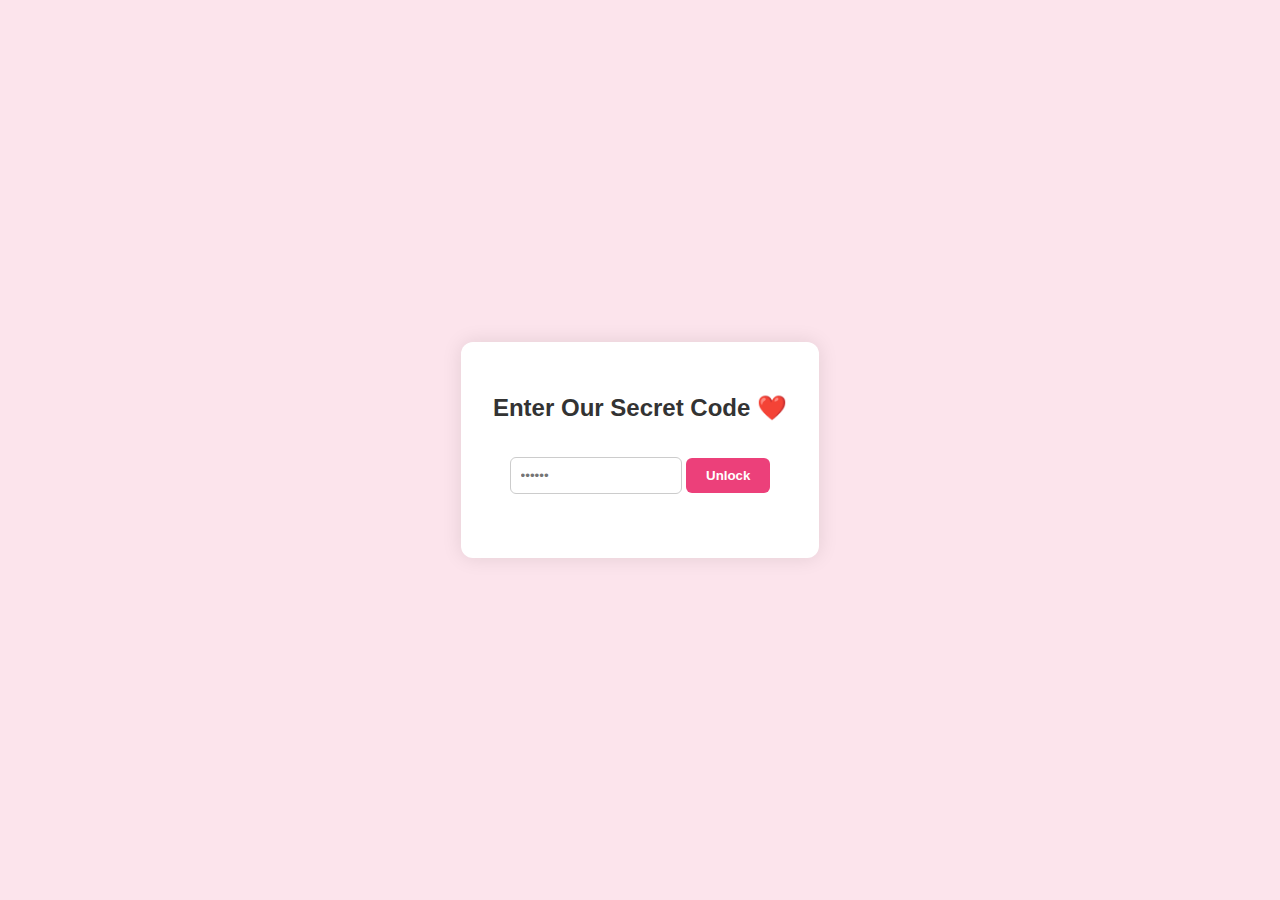
<file: love-site-2/index.html>
<!-- index.html -->
<!DOCTYPE html>
<html lang="en">
<head>
  <meta charset="UTF-8" />
  <meta name="viewport" content="width=device-width, initial-scale=1.0" />
  <title>Love-Sight Access</title>
  <link rel="stylesheet" href="style.css" />
</head>
<body class="centered">
  <audio id="popSound" src="sounds/balloon-pop.mp3" preload="auto"></audio>
  <audio id="hornSound" src="sounds/party-horn.mp3" preload="auto"></audio>
  
  <div class="code-box">
    <h2>Enter Our Secret Code ❤️</h2>
    <input type="password" id="codeInput" placeholder="••••••" />
    <button onclick="checkCode()">Unlock</button>
    <p id="errorMsg"></p>
  </div>

  <script src="script.js"></script>
</body>
</html>
</file>
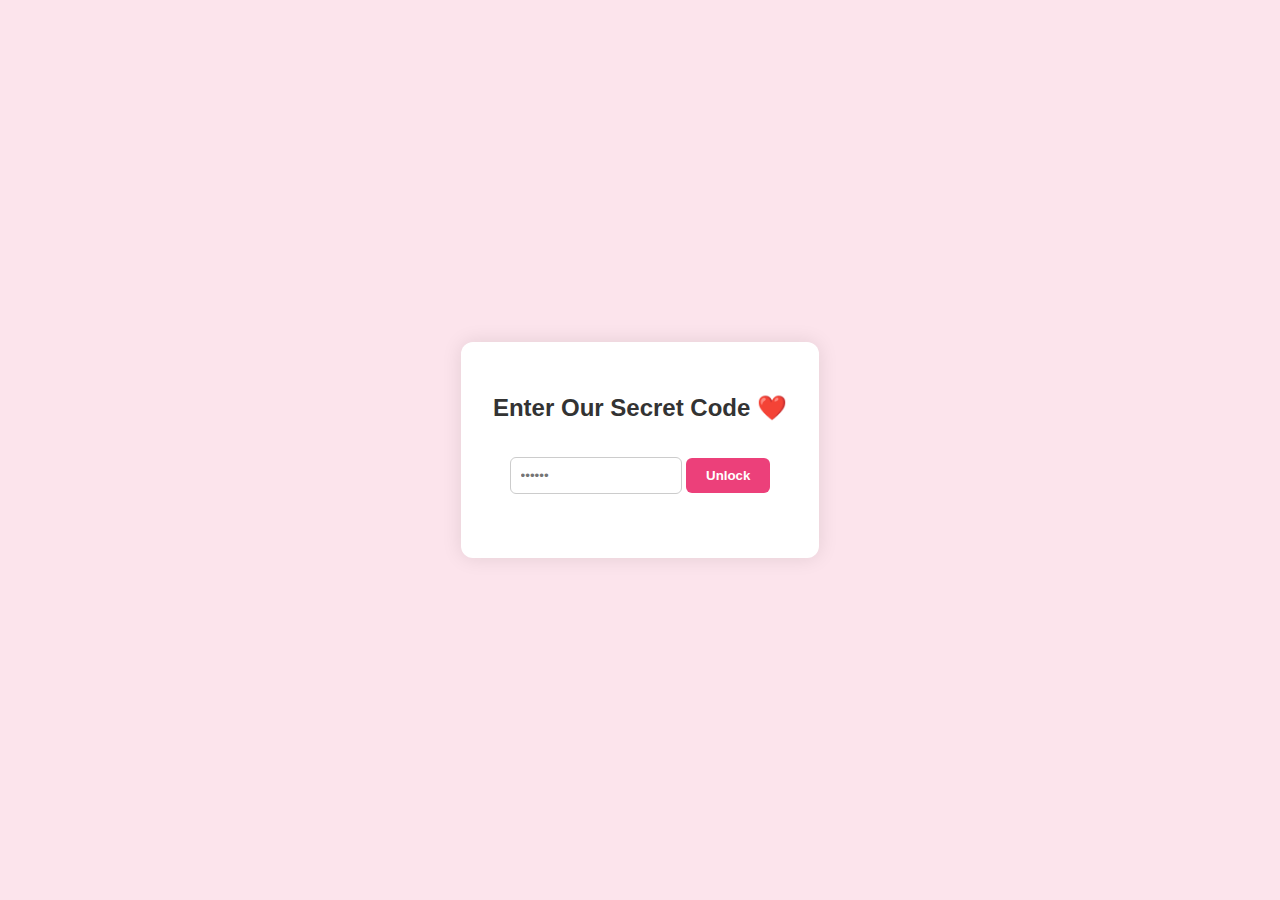
<file: love-site-2/endless.html>
<!-- endlessLove.html -->
<!DOCTYPE html>
<html lang="en">
<head>
  <meta charset="UTF-8" />
  <meta name="viewport" content="width=device-width, initial-scale=1.0"/>
  <title>Endless Love</title>
  <link rel="stylesheet" href="style.css" />
  <style>
    * {
      margin: 0;
      padding: 0;
      box-sizing: border-box;
    }

    html, body {
      height: 100%;
      overflow: hidden;
      background: black;
      color: white;
      font-family: 'Courier New', Courier, monospace;
      opacity: 0;
      animation: fadeIn 1s forwards;
    }

    @keyframes fadeIn {
      to {
        opacity: 1;
      }
    }

    .scroll-container {
      position: relative;
      width: 100%;
      height: 100%;
      overflow: hidden;
      display: flex;
      justify-content: center;
      align-items: center;
    }

    .scroll-text {
      position: absolute;
      width: 100%;
      text-align: center;
      animation: scroll-up 2s linear forwards;
    }

    .lang-line {
      font-size: 1.5rem;
      margin: 2rem 0;
    }

    .final-spacer {
      height: 70vh; /* Big gap before the last message */
    }

    .final-message {
      font-size: 2rem;
      color: #ff80ab;
      font-weight: bold;
      padding-bottom: 40vh; /* Keeps it centered when scroll ends */
    }

    @keyframes scroll-up {
      0% {
        top: 100%;
      }
      100% {
        top: -220%;
      }
    }

  </style>
</head>
<body onload="verifyAccess()">
  <div class="scroll-container">
    <div class="scroll-text">
      <div class="lang-line">Mahal kita (Tagalog)</div>
      <div class="lang-line">I love you (English)</div>
      <div class="lang-line">Je t’aime (French)</div>
      <div class="lang-line">Te amo (Spanish)</div>
      <div class="lang-line">Saranghae (Korean)</div>
      <div class="lang-line">Aishiteru (Japanese)</div>
      <div class="lang-line">Ich liebe dich (German)</div>
      <div class="lang-line">Ti amo (Italian)</div>
      <div class="lang-line">Main tumse pyaar karta hoon (Hindi)</div>
      <div class="lang-line">Ya tebya lyublyu (Russian)</div>
      <div class="lang-line">Wo ai ni (Chinese)</div>
      <div class="lang-line">Ek het jou lief (Afrikaans)</div>
      <div class="lang-line">Jeg elsker dig (Danish)</div>
      <div class="lang-line">Eu te amo (Portuguese)</div>
      <div class="lang-line">Ani ohev otach (Hebrew)</div>
      <div class="lang-line">Saya cinta kamu (Indonesian)</div>
      <div class="lang-line">Mi amas vin (Esperanto)</div>
      <div class="lang-line">Ngiyakuthanda (Zulu)</div>
      <div class="lang-line">Te iubesc (Romanian)</div>
      <div class="lang-line">Volim te (Serbian)</div>
      <div class="lang-line">Kocham cię (Polish)</div>
      <div class="lang-line">Ben seni seviyorum (Turkish)</div>
      <div class="lang-line">Inhobok (Maltese)</div>
      <div class="lang-line">Szeretlek (Hungarian)</div>
      <div class="lang-line">Ngo oi nei (Cantonese)</div>
      <!-- Long spacer before the final message -->
      <div class="final-spacer"></div>

      <!-- Final message -->
      <div class="final-message">Happy Birthday, Love ❤️</div>
      <div>
        <button onclick="location.href='index.html'">Start Again</button>
      </div>
    </div>
  </div>

  <script src="script.js"></script>
</body>
</html>
</file>
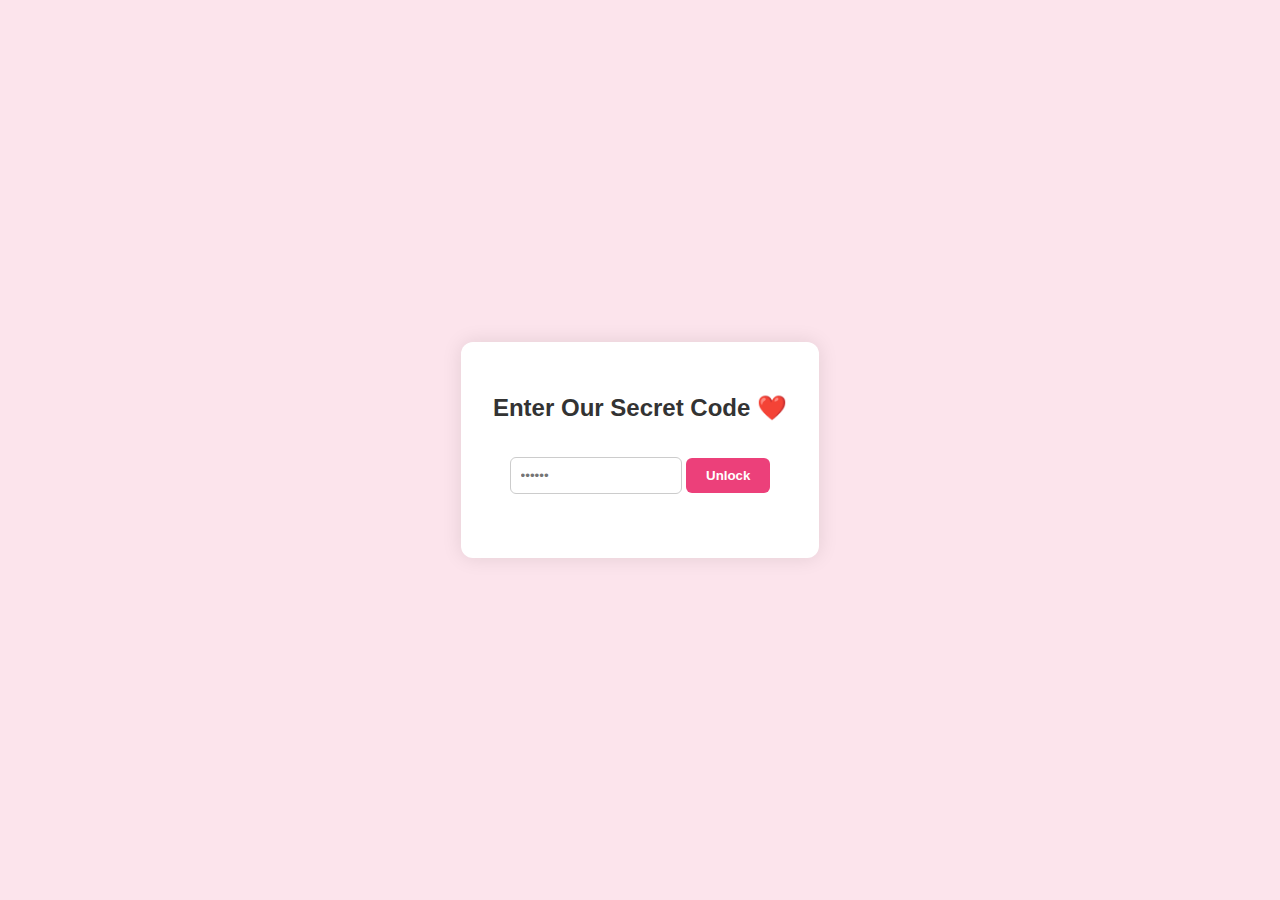
<file: love-site-2/gift.html>
<!-- gift.html -->
<!DOCTYPE html>
<html lang="en">
<head>
  <meta charset="UTF-8" />
  <meta name="viewport" content="width=device-width, initial-scale=1.0"/>
  <title>My Gift to You</title>
  <link rel="stylesheet" href="style.css" />
  <style>
    body {
      background: #f3e5f5;
      font-family: 'Segoe UI', sans-serif;
      display: flex;
      flex-direction: column;
      align-items: center;
      justify-content: center;
      height: 100vh;
      margin: 0;
      opacity: 0;
      animation: fadeIn 1s forwards;
    }

    @keyframes fadeIn {
      to {
        opacity: 1;
      }
    }

    h1 {
      color: #8e24aa;
      margin-bottom: 1rem;
    }

    .gift-box {
      width: 150px;
      height: 150px;
      background: #d81b60;
      position: relative;
      border-radius: 12px;
      cursor: pointer;
      transition: transform 0.3s ease;
      box-shadow: 0 4px 12px rgba(0, 0, 0, 0.2);
    }

    .gift-box::before {
      content: "";
      position: absolute;
      top: 0;
      left: 50%;
      width: 20px;
      height: 100%;
      background: #fff;
      transform: translateX(-50%);
    }

    .lid {
      position: absolute;
      top: -30px;
      left: 0;
      width: 100%;
      height: 30px;
      background: #ad1457;
      border-top-left-radius: 12px;
      border-top-right-radius: 12px;
      transition: all 0.5s ease;
    }

    .gift-box.open .lid {
      transform: translateY(-60px) rotate(-10deg);
    }

    .gift-content {
      display: none;
      margin-top: 2rem;
      padding: 1.5rem;
      background: white;
      border-radius: 12px;
      box-shadow: 0 4px 16px rgba(0,0,0,0.1);
      text-align: center;
      max-width: 300px;
      animation: fadeIn 1s ease forwards;
    }

    .gift-box.open + .gift-content {
      display: block;
    }

    @keyframes fadeIn {
      from { opacity: 0; transform: translateY(20px); }
      to { opacity: 1; transform: translateY(0); }
    }

    .heart {
      font-size: 2rem;
      color: #d81b60;
      animation: heartbeat 1s infinite;
    }

    @keyframes heartbeat {
      0%, 100% { transform: scale(1); }
      50% { transform: scale(1.2); }
    }
  </style>
</head>
<body onload="verifyAccess()">
  <h1>Here's a Little Gift 🎁</h1>
  <div class="gift-box" onclick="openGift(this)">
    <div class="lid"></div>
  </div>
  <div class="gift-content" id="giftMessage">
    <p>My love,</p>
    <p>This gift may be digital, but it's made of the realest thing—my heart 💌</p>
    <div class="heart">❤️</div>
    <p>Click "Next" when you're ready for more surprises...</p>
    <div class="division-bottom">
      <button onclick="location.href='wish.html'">Next</button>
    </div>
  </div>

  <script>
    function openGift(el) {
      el.classList.toggle("open");
    }
  </script>

  <script src="script.js"></script>
</body>
</html>
</file>
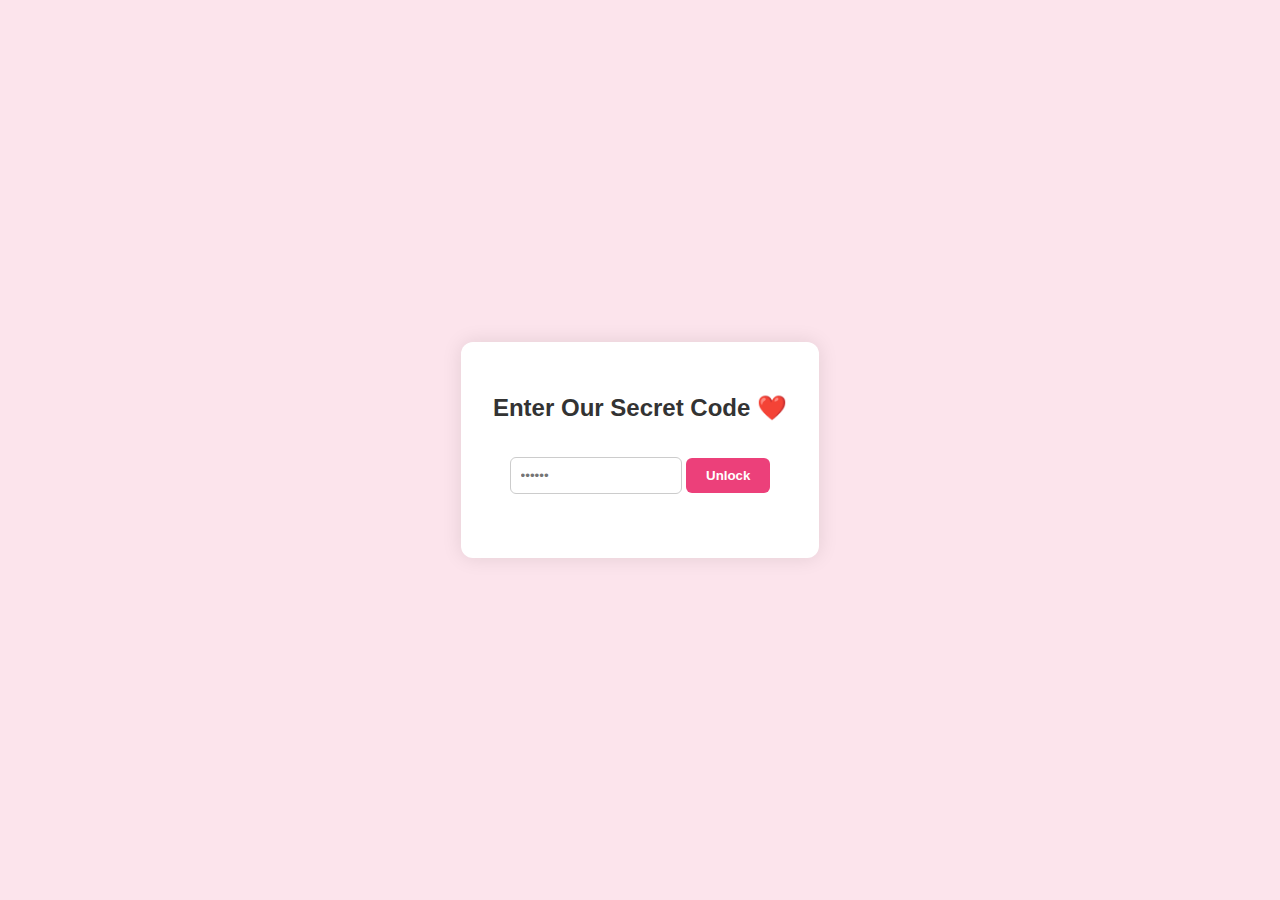
<file: love-site-2/memory.html>
<!DOCTYPE html>
<html lang="en">
<head>
  <meta charset="UTF-8" />
  <meta name="viewport" content="width=device-width, initial-scale=1.0"/>
  <title>Memory Game</title>
  <link rel="stylesheet" href="style.css" />
  <style>
    body {
      background: #fce4ec;
      font-family: 'Segoe UI', sans-serif;
      margin: 0;
      padding: 2rem;
      display: flex;
      flex-direction: column;
      align-items: center;
      text-align: center;
      opacity: 0;
      animation: fadeIn 1s forwards;
    }

    @keyframes fadeIn {
      to {
        opacity: 1;
      }
    }

    h1 {
      color: #d81b60;
      margin-bottom: 1rem;
    }

    .grid {
      display: grid;
      grid-template-columns: repeat(3, 100px);
      grid-gap: 1rem;
      justify-content: center;
      margin-top: 1rem;
    }

    .card {
      width: 100px;
      height: 100px;
      background: #fff;
      border-radius: 8px;
      display: flex;
      justify-content: center;
      align-items: center;
      font-size: 2rem;
      cursor: pointer;
      box-shadow: 0 4px 10px rgba(0,0,0,0.1);
      transition: transform 0.3s ease;
      user-select: none;
    }

    .card.flipped {
      background: #ff80ab;
      color: white;
      transform: rotateY(180deg);
    }

    #message {
      margin-top: 2rem;
      font-size: 1.2rem;
      color: #6a1b9a;
      display: none;
    }

    .divison-bottom {
      margin-top: 2rem;
    }

    .next-button {
      display: none; /* Initially hide the button */
      padding: 10px 20px;
      font-size: 1rem;
      color: white;
      border: none;
      border-radius: 4px;
      cursor: pointer;
    }

    .next-button:hover {
      background-color: #3700b3;
    }
  </style>
</head>
<body onload="verifyAccess()">
  <h1>Memory Game 💞</h1>
  <p>Match the related pairs that remind us of each other!</p>
  
  <div class="grid" id="gameBoard"></div>
  <div id="message">You matched them all! Just like us. 🥰</div>
  <div class="divison-bottom">
    <button id="nextButton" class="next-button" onclick="location.href='gift.html'">Next</button> <!-- Add a proper link to next page -->
  </div>

  <script>
    const pairs = [
      { symbol: "⛏️", match: "💎" },
      { symbol: "🎧", match: "🎶" },
      { symbol: "🎮", match: "🕹️" },
      { symbol: "🐱", match: "🐶" },
      { symbol: "🍗", match: "🍕" },
      { symbol: "🎥", match: "🍿" },
    ];

    // Flatten and shuffle
    const cards = [...pairs, ...pairs.map(p => ({symbol: p.match, match: p.symbol}))].sort(() => 0.5 - Math.random());

    const board = document.getElementById('gameBoard');
    let flippedCards = [];
    let matched = [];

    function createCard(symbol) {
      const card = document.createElement("div");
      card.classList.add("card");
      card.dataset.symbol = symbol;
      card.textContent = "❓";

      card.addEventListener("click", () => {
        if (flippedCards.length < 2 && !card.classList.contains("flipped") && !matched.includes(card)) {
          card.classList.add("flipped");
          card.textContent = symbol;
          flippedCards.push(card);

          if (flippedCards.length === 2) {
            const [a, b] = flippedCards;
            if (a.dataset.symbol === b.dataset.symbol) return;

            const matchA = pairs.find(p => p.symbol === a.dataset.symbol || p.match === a.dataset.symbol);
            if (matchA && (b.dataset.symbol === matchA.symbol || b.dataset.symbol === matchA.match)) {
              matched.push(...flippedCards);
              flippedCards = [];
              if (matched.length === cards.length) {
                document.getElementById("message").style.display = "block";  // Show the success message
                document.getElementById("nextButton").style.display = "block";  // Show the "Next" button
              }
            } else {
              setTimeout(() => {
                flippedCards.forEach(c => {
                  c.classList.remove("flipped");
                  c.textContent = "❓";
                });
                flippedCards = [];
              }, 800);
            }
          }
        }
      });

      return card;
    }

    cards.forEach(c => board.appendChild(createCard(c.symbol)));
  </script>

  <script src="script.js"></script>
</body>
</html>
</file>
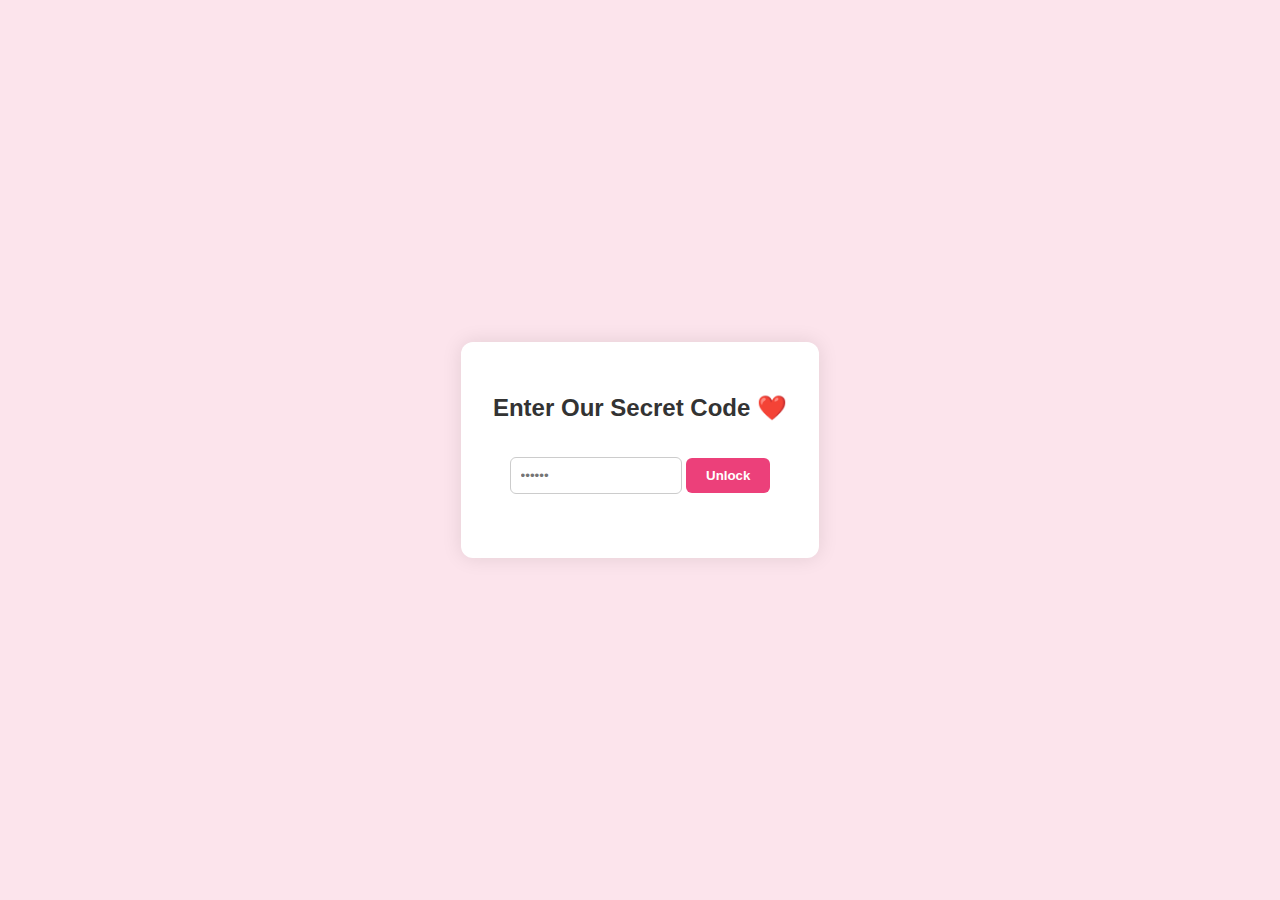
<file: love-site-2/timeline.html>
<!-- timeline.html -->
<!DOCTYPE html>
<html lang="en">
<head>
  <meta charset="UTF-8" />
  <meta name="viewport" content="width=device-width, initial-scale=1.0"/>
  <title>Our Timeline</title>
  <link rel="stylesheet" href="style.css" />
  <style>
    body {
      background: #fff0f6;
      font-family: 'Segoe UI', sans-serif;
      margin: 0;
      padding: 2rem 1rem;
      opacity: 0;
      animation: fadeIn 1s forwards;
    }

    @keyframes fadeIn {
      to {
        opacity: 1;
      }
    }

    h1 {
      text-align: center;
      color: #d81b60;
      margin-bottom: 2rem;
    }

    .timeline {
      position: relative;
      max-width: 900px;
      margin: auto;
    }

    .timeline::before {
      content: "";
      position: absolute;
      top: 0;
      bottom: 0;
      left: 50%;
      width: 4px;
      background: #f48fb1;
      border-left: 2px dashed #d81b60;
      transform: translateX(-50%);
    }

    .entry {
      padding: 1.5rem;
      width: 50%;
      position: relative;
    }

    .entry img {
      width: 100%;
      border-radius: 8px;
      box-shadow: 0 4px 8px rgba(0,0,0,0.1);
    }

    .entry .text {
      margin-top: 0.5rem;
      background: white;
      padding: 1rem;
      border-radius: 6px;
      font-size: 1rem;
      box-shadow: 0 2px 6px rgba(0,0,0,0.1);
    }

    .entry.left {
      left: 0;
      text-align: right;
    }

    .entry.right {
      left: 50%;
    }

    .entry::after {
      content: "";
      position: absolute;
      top: 1rem;
      width: 20px;
      height: 20px;
      background: #d81b60;
      border-radius: 50%;
      border: 4px solid white;
      z-index: 1;
    }

    .entry.left::after {
      right: -10px;
    }

    .entry.right::after {
      left: -10px;
    }

    @media (max-width: 768px) {
      .entry, .entry.left, .entry.right {
        width: 100%;
        left: 0;
        text-align: left;
      }

      .timeline::before {
        left: 20px;
      }

      .entry::after {
        left: 12px;
      }

      .division-bottom {
        text-align: right;
        margin-top: 10rem;
      }
    }
  </style>
</head>
<body onload="verifyAccess()">
  <h1>Our Love Timeline</h1>
  <div class="timeline">
    <div class="entry left">
      <img src="assets/images/jan-2020.jpg" alt="First date">
      <div class="text">Unang Date natin sa China Mall - Binondo, hanggang ngayon hindi ko ma-imagine kung gaano tayo payat nyan hahaha. Kasama ang mga kaibigan mo sobrang saya at tumatak itong litrato nato sakin.</div>
    </div>
    <div class="entry right">
      <img src="assets/images/nov-2021.jpg" alt="Samsung-Flip">
      <div class="text">Unang picture mo sa Samsung Flip mo hahaha. Naalala ko kung gaano mo kagusto yan at talagang nanghingi ka sakin ng advice kung dapat mo bang bilhin. Syempre hindi naman ako hadlang sa gusto mo kaya ayan, nag ka flip ka.</div>
    </div>
    <div class="entry left">
      <img src="assets/images/dec-11-2021.jpg" alt="Momo">
      <div class="text">Momo first came in our life. Sobrang cute ni Momo noon, at ang ganda, ngayon pasaway na hahaha. I mean we both thought that this was our first pet, though hindi siya malapit satin nung una, we both know na kilala nya tayo at love hehe.</div>
    </div>
    <div class="entry right">
      <img src="assets/images/may-23-22.jpg" alt="Holiday memory">
      <div class="text">Birthday to ni tita May sa may bulacan hehe. Sobrang hirap ako ipaalam ka nito at buti nalang pumayag sila tita. Nakakatuwa at ito dahil ramdam ko yung pagiging open na both parents natin</div>
    </div>
    <div class="entry left">
      <img src="assets/images/may-14-2023.jpg" alt="First confident">
      <div class="text">Birthday to ni Lola mo, at sobrang memorable nitong picture nato kasi ito yung unang itinaas mo yung confident mo sa damit. Sobrang proud ko sayo nyan love</div>
    </div>
    <div class="entry right">
      <img src="assets/images/june-10-2023.jpg" alt="Holiday memory">
      <div class="text">Ito yung picture doon sa company swimming niyo sa bulacan. Grabe ang memory nato love, kasi first time ko mag motor ng malayo, at sobrang memorable kasi sabay nating nilusong yung ulan pauwi galing bulacan. Halo-halong sitwasyon, emosyon at bonding nag naranasan natin dito love.</div>
    </div>
    <div class="entry left">
      <img src="assets/images/july-2-2023.jpg" alt="Holiday memory">
      <div class="text">This one is the most iconic picture natin sa laguna. Birthday ito ng pinsan mo, at dito ko nalaman na ang swerte ko sayo kasi inalagaan mo ako nyan. That day I felt safe and comfort.</div>
    </div>
    <div class="entry right">
      <img src="assets/images/first-polaroid.jpg" alt="Holiday memory">
      <div class="text">Our first polaroid picture. Ito talaga yung gift ko na gustong gusto ko nung binigay ko sayo, though this was the first pero pinaghirapan ko yung regalo nayan, halos di ko alam paano magdadahilan sayo nyan nung bibilhin ko yan sa megamall na hindi ka nagtatanong kung saan ako pupunta hahaha.</div>
    </div>
    <div class="entry left">
      <img src="assets/images/may-23-22.jpg" alt="Holiday memory">
      <div class="text">Ito yung pinaka witty naman nating picture together, nasa Ikea tayo nyan kasama ang family mo, nandyan narin si daddy mo nyan. Sobrang cute at natin dito love</div>
    </div>
    <div class="entry right">
      <img src="assets/images/mamamoo.jpg" alt="Holiday memory">
      <div class="text">MAMAMOO - hahaha grabe tong concert nato, first concert natin to, at nakita ko yung pagka-enjoy mo, kahit na nahirapan ako kabisadohin lahat ng kanta nila sa maikling panahon eh nagawa ko naman. More concert to attend pa satin hahaha.</div>
    </div>
    <div class="entry left">
      <img src="assets/images/iphone.jpg" alt="Holiday memory">
      <div class="text">Second matchy case - Unang matchy case natin nung sa samsung. At dahil nag migrate tayo sa iPhone syempre matchy din tayo. You always make us connected lalo sa mga ganitong bagay. Kaya lagi akong natutuwa sayo love.</div>
    </div>
    <div class="entry right">
      <img src="assets/images/love2eat.jpg" alt="Holiday memory">
      <div class="text">Samgyupsal guru tayo kung tutuusin, kung marami lang tayong budget pwede na tayo mag vlog ng samgyup channel hahaha. Sobrang hilig natin sa korean grill, kaya more kain pa satin ha? hahaha</div>
    </div>
    <div class="entry left">
      <img src="assets/images/twice.jpg" alt="Holiday memory">
      <div class="text">First concert together only - second best concert ko to, alam mo na yung first hahahaha. Pero syempre memorable parin to kasi syempre Twice to eh. Dito mo ako pinormahan sa Twice hahaha. Ginamit mo ang kahinaan ko hahaha.</div>
    </div>
    <div class="entry right">
      <img src="assets/images/twice2.jpg" alt="Holiday memory">
      <div class="text">Camping sa Philippine Arena yern? HAHAHA sobrang saya nyan, buti dinala ko yung tent, di ko din maisip bakit ko dinala yan hahaha</div>
    </div>
    <div class="entry left">
      <img src="assets/images/twice3.jpg" alt="Holiday memory">
      <div class="text">Init yern? hahahaha. Tamang hintay lang kasi ang natin pumunta no? Tapos tutulog lang pala hahaha</div>
    </div>
    <div class="entry right">
      <img src="assets/images/twice4.jpg" alt="Holiday memory">
      <div class="text">That day, I was the luckiest man in the world, having you and making memories</div>
    </div>
    <div class="entry left">
      <img src="assets/images/swimming-again.jpg" alt="Holiday memory">
      <div class="text">Ayan, sobrang easy na mag paalam ng swimming kaya sobrang happy mo nyan kasi nakakasama kana agad sa mga ganyan. Birthday pala yan ni Baby sa San Rafael bulacan. Yung may tipaklong po hehe</div>
    </div>
    <div class="entry right">
      <img src="assets/images/aerys.jpg" alt="Holiday memory">
      <div class="text">Our first vehicle baby - Aerys, sobrang love natin to. Kahit na marami na siyang gasgas lagi siyang matibay at hinahatid nya tayo sa gusto natin. Sana masundan na si Aerys para hindi na siya laging pagod... Soon baka si pareng jimny na</div>
    </div>
    <div class="entry left">
      <img src="assets/images/mimiDaCat.jpg" alt="Holiday memory">
      <div class="text">We never expect na magkaka-cat tayo. Sobrang similiar talaga sating dalawa ang pusa, at natutuwa ako at ito ang ating animal spirit</div>
    </div>
    <div class="entry right">
      <img src="assets/images/baguio1.jpg" alt="Holiday memory">
      <div class="text">Baguio, sobrang saya ng memories nato, core memories ito at pinasaya mo talaga yung puso ko sa araw nato. Lagi kong iniisip na sana dati pa kita pinursue na sana tinuloy tuloy ko dati.</div>
    </div>
    <div class="entry left">
      <img src="assets/images/baguio2.jpg" alt="Holiday memory">
      <div class="text">Family picture hehe. Kala ko malamig dyan, hindi pala medyo scam ng onti hahahaha</div>
    </div>
    <div class="entry right">
      <img src="assets/images/baguio3.jpg" alt="Holiday memory">
      <div class="text">Nag strawberry taho nyan hehe. Kulay strawberry lang pala yun, tapos konting straberry na durog hahaha</div>
    </div>
    <div class="entry left">
      <img src="assets/images/baguio4.jpg" alt="Holiday memory">
      <div class="text">Favorite mo talaga hawakan yung tiyan ko. Kita tuloy yung hulma ng tiyan ko hahaha</div>
    </div>
    <div class="entry right">
      <img src="assets/images/baguio5.jpg" alt="Holiday memory">
      <div class="text">Nung gabi nayan sabi ko sana di muna tayo umuwi, kahit isang araw pa. Kasi parang nasa fairytale yung pakiramdam ko nyan at sobrang saya natin nakakatamad bumalik sa manila nyan hahaha</div>
    </div>
    <div class="entry left">
      <img src="assets/images/confident1.jpg" alt="Holiday memory">
      <div class="text">Nag level up na ang confident mo, sobrang napa-proud ako sayo lagi pag tinataasan mo yung confident mo sa damit kasi bagay sayo yung mga naiisip mong suotin. Sana maniwala ka sakin pag sinasabi ko sayong bagay hahaha.</div>
    </div>
    <div class="entry right">
      <img src="assets/images/supriseGift.jpg" alt="Holiday memory">
      <div class="text">Ito ang literal na surprise, kahit ako na surprise, kasi ang simple lang naman ng balak non kahit anong pasalubong lang, pero iba yung pasalubong na dinala ko galing UPTOWN hehe. Masaya ako na hanggat ngayon masaya kang suot parin yan.</div>
    </div>
    <div class="entry left">
      <img src="assets/images/new-year-2024.jpg" alt="Holiday memory">
      <div class="text">I cant wait to spend the rest of my life with you. Lalo na sa mga ganitong picture, ang sarap lang balikan na kada papasok ang taon may picture tayong dalawa.</div>
    </div>
    <div class="entry right">
      <img src="assets/images/love2eatAgain.jpg" alt="Holiday memory">
      <div class="text">Aguy, lamon ulit hehehe. Mag food vlog na kaya tayo? HAHAHAHA</div>
    </div>
    <div class="entry left">
      <img src="assets/images/ensayo.jpg" alt="Holiday memory">
      <div class="text">Ensayo, sobrang sayang tumunpad lalo na kasama mo yung mahal mo. Kaya kahit ako lang minsan ang tumutupad hindi ako malungkot kasi alam ko lagi kitang kasama sa puso ko at kasama kita sa pagtupad palagi</div>
    </div>
    <div class="entry right">
      <img src="assets/images/happiest-birthday.jpg" alt="Holiday memory">
      <div class="text">happiest birthday kung ikanga, sa SM Pampanga ito, nakakatuwa na halos lahat kayo dyan sabay sabay nag celebrate ng araw nayan.</div>
    </div>
    <div class="entry left">
      <img src="assets/images/confident2.jpg" alt="Holiday memory">
      <div class="text">I love when you are confident in the camera. Kaya lagi kitang inaaya mag pose kasi maganda ka umanggulo at nahihiya kalang. Kaya sobrang saya ko pag pumapayag ka pag pinicturan kita with posing hehe.</div>
    </div>
    <div class="entry right">
      <img src="assets/images/manila-hotel.jpg" alt="Holiday memory">
      <div class="text">Panahong paldo pa hahaha. Ito yung birthday mo na 3 months kong plinano, tinantsa ko yung buwan at kung sasakto ba yung mga gagamitin ko sa araw nayan, at natutuwa ako kasi maganda po ang kinalabasan, medyo pricy lang po siya pero you are always worth it love.</div>
    </div>
    <div class="entry left">
      <img src="assets/images/sick.jpg" alt="Holiday memory">
      <div class="text">Most challeging satin so far. I couldnt believe we faced this situation na tayo lang. Sobrang thankful ako kasi nagtiwala ka sakin at dahil sa tiwala mo nagawa ko ng maayos lahat. Kaya thank you always love for being strong.</div>
    </div>
    <div class="entry right">
      <img src="assets/images/jolly.jpg" alt="Holiday memory">
      <div class="text">Stay always happy and jolly love. You are the most wonderful life being I ever known. At ang swerte ko kasi kasama kita lagi at sa mga susunod pang taon.</div>
    </div>
    <div class="entry left">
      <img src="assets/images/occassion.jpg" alt="Holiday memory">
      <div class="text">Laging mabibiya ang pagtupad kapag isinasapuso mo ang pagpuri sa Ama, lalo na kung kasama mo ang katuwang mo lagi buhay. Kaya salamat love na patuloy tayong nag lilingkod sa Ama</div>
    </div>
    <div class="entry right">
      <img src="assets/images/2025.jpg" alt="Holiday memory">
      <div class="text">Sa bawat pagpasok ng taon Love, lagi masaya ang puso ko pag kasama ka. Kaya sa taong ito na kaarawan mo, sana maging matupad lahat ng hiling mo at mapasayo lahat ng nais mo.</div>
    </div>
    <div class="entry left">
      <img src="assets/images/our-latest.jpg" alt="Holiday memory">
      <div class="text">Tandaan mong, lagi mo akong kakampi, kaagapay, at kasangga sa lahat ng bagay. Patuloy kitang susuportahan sa gusto mo at aalalayan kita sa lahat ng desisyon mo, patuloy nating susubukin ang panahon love, at habang buhay kitang mamahalin. Happy Birthday Love, I love you</div>
    </div>
  </div>
  <div class="division-bottom">
    <button onclick="location.href='memory.html'" class="next-button">Next</button>
  </div>

  <script src="script.js"></script>
</body>
</html>
</file>
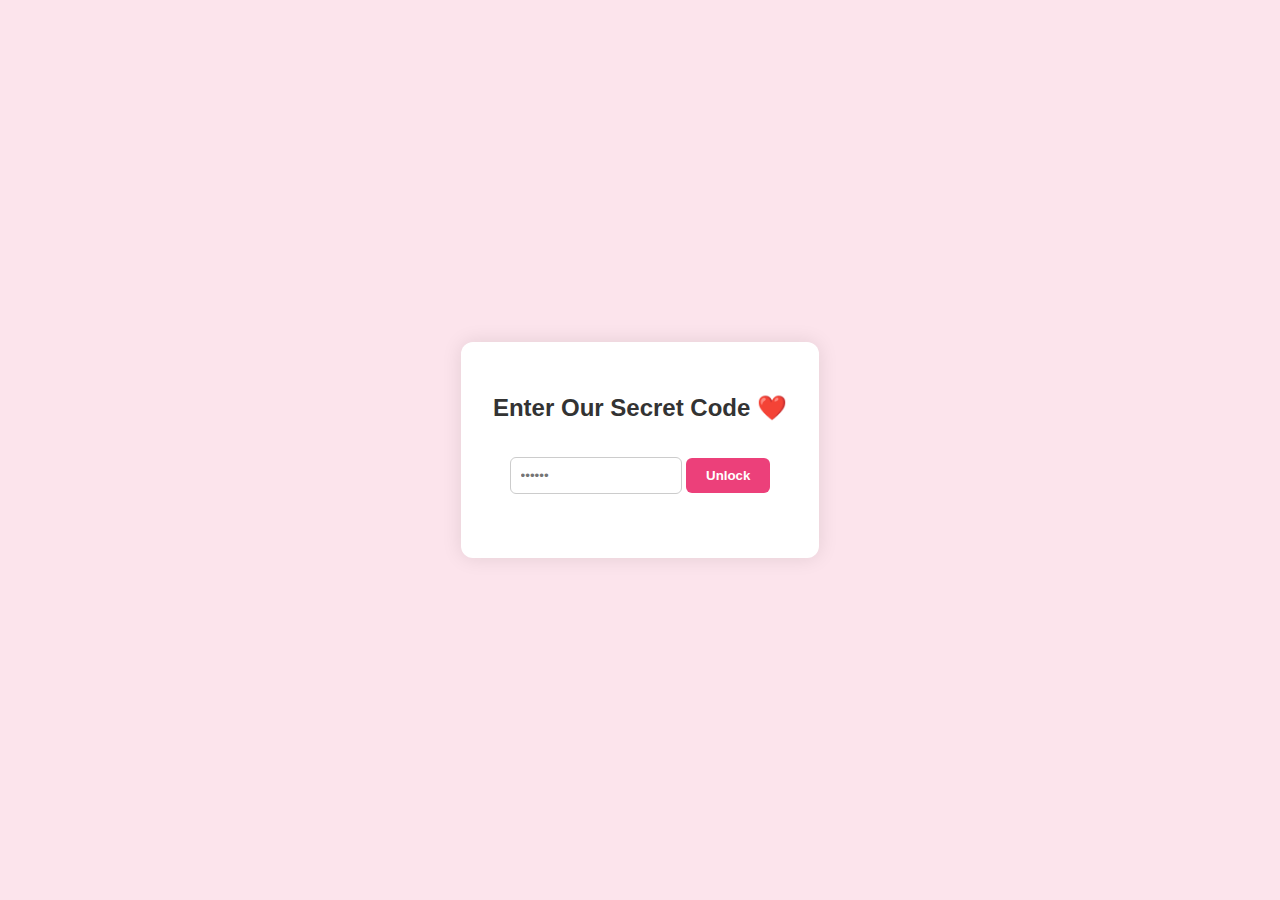
<file: love-site-2/wish.html>
<!-- wishFromMe.html -->
<!DOCTYPE html>
<html lang="en">
<head>
  <meta charset="UTF-8" />
  <meta name="viewport" content="width=device-width, initial-scale=1.0"/>
  <title>Wish From Me</title>
  <link rel="stylesheet" href="style.css" />
  <style>
    body {
      background: #fff0f6;
      font-family: 'Georgia', serif;
      color: #6a1b9a;
      margin: 0;
      padding: 3rem 1.5rem;
      display: flex;
      justify-content: center;
      align-items: center;
      min-height: 100vh;
      opacity: 0;
      animation: fadeIn 1s forwards;
    }

    @keyframes fadeIn {
      to {
        opacity: 1;
      }
    }

    .letter {
      background: white;
      padding: 2rem;
      border-radius: 12px;
      max-width: 600px;
      box-shadow: 0 6px 24px rgba(0,0,0,0.1);
      animation: fadeIn 1.5s ease;
      line-height: 1.6;
    }

    h1 {
      color: #d81b60;
      margin-bottom: 1rem;
    }

    .signature {
      margin-top: 2rem;
      text-align: right;
      font-style: italic;
      font-weight: bold;
    }

    @keyframes fadeIn {
      from { opacity: 0; transform: translateY(20px); }
      to { opacity: 1; transform: translateY(0); }
    }
    .division-bottom {
      margin-top: 2rem;
      text-align: center;
    }
  </style>
</head>
<body onload="verifyAccess()">
  <div class="letter">
    <h1>My Birthday Wish for You 🎂</h1>
    <p>
      My love, on this beautiful day, I wish you the kind of joy that lights your heart from within. I hope today fills you with warmth, laughter, and memories worth holding forever.
    </p>
    <p>
      May you always find peace in the little things, and strength when life feels heavy. May your dreams feel closer each day, and may you always feel how deeply you are loved — especially by me.
    </p>
    <p>
      I may not always have the perfect words, but I promise you this: You are my everything, and I’m so grateful you were born. Happy birthday, my one and only.
    </p>
    <div class="signature">
      With all my heart,<br />
      Your Love ❤️
    </div>
    <div class="division-bottom">
      <button onclick="location.href='endless.html'">Next</button>
    </div>
  </div>

  <script src="script.js"></script>
</body>
</html>
</file>
<file: love-site-2/style.css>
/* style.css */
body {
    margin: 0;
    font-family: 'Segoe UI', sans-serif;
    background: #fce4ec;
    color: #333;
  }
  
  .centered {
    display: flex;
    justify-content: center;
    align-items: center;
    height: 100vh;
    text-align: center;
  }
  
  .code-box {
    background: white;
    padding: 2rem;
    border-radius: 12px;
    box-shadow: 0 0 20px rgba(0,0,0,0.1);
  }
  
  input[type="password"] {
    padding: 10px;
    width: 150px;
    margin: 1rem 0;
    border: 1px solid #ccc;
    border-radius: 6px;
  }
  
  button {
    padding: 10px 20px;
    background: #ec407a;
    border: none;
    color: white;
    font-weight: bold;
    border-radius: 6px;
    cursor: pointer;
  }
  
  button:hover {
    background: #d81b60;
  }
  
  #errorMsg {
    color: red;
    margin-top: 10px;
  }
</file>
